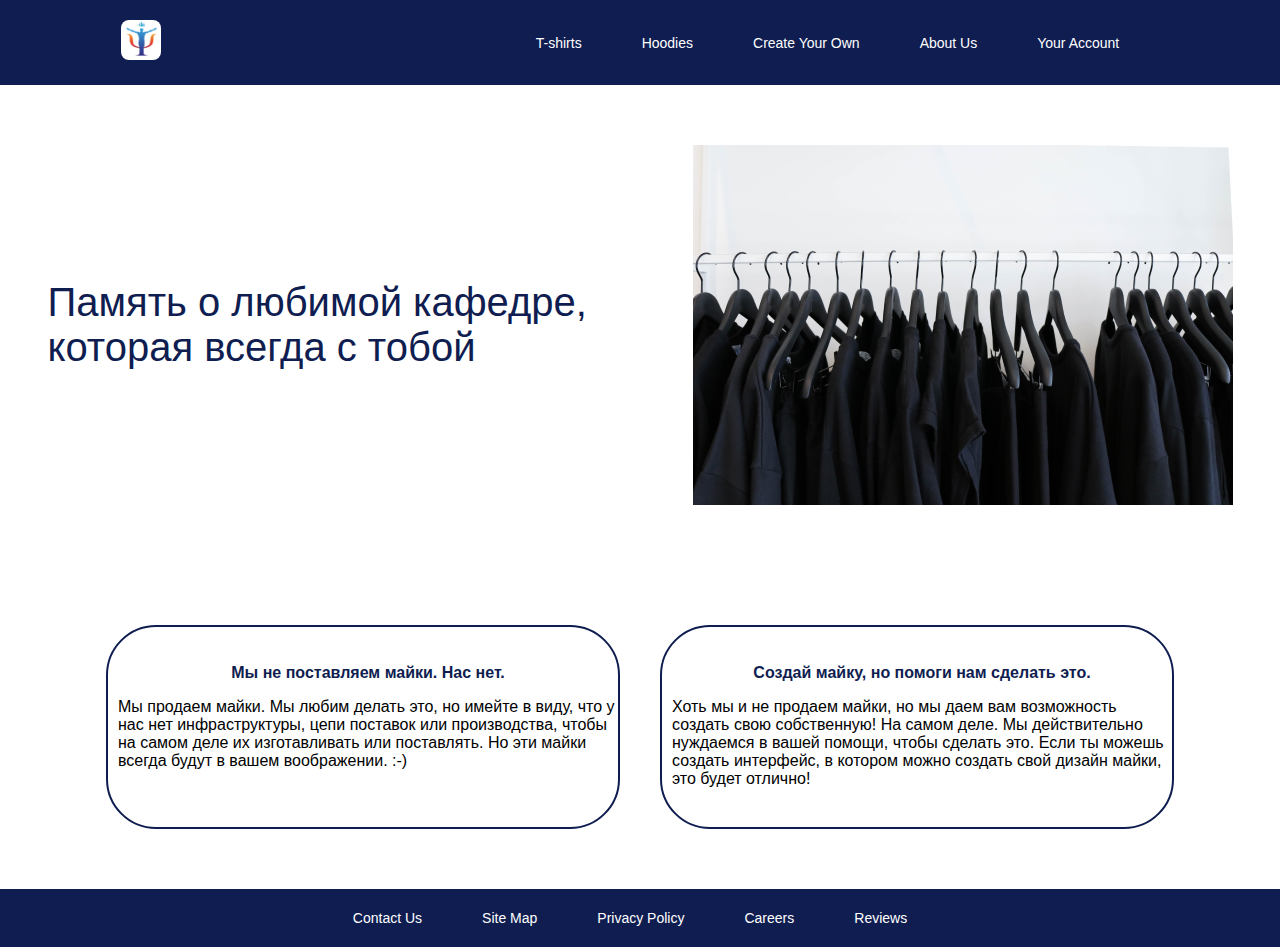
<file: index.html>
<!DOCTYPE html>
<html lang="en">
<head>
  <meta charset="utf-8">
  <meta name="viewport" content="width=device-width, initial-scale=1.0">
  <title>Home</title>
  <link href="https://fonts.googleapis.com/css2?family=Catamaran:wght@200;500&family=Open+Sans&display=swap" rel="stylesheet">
  <link rel="stylesheet" type="text/css" href="style.css">
</head>
<body>
  <header>
    <div class="container">
      <div class="nav">
        <div>
            <a href="index.html">
              <img class="logo" src="site_images/inis.png" alt="logo">
            </a>
        </div>
    
      <ul class="menu__list ">
        <li class="menu__item">
          <a href="products.html" class="menu__link">T-shirts</a>
        </li>
        <li class="menu__item">
          <a href="not_implemented.html" class="menu__link">Hoodies</a>
        </li>
        <li class="menu__item">
          <a href="not_implemented.html" class="menu__link">Create Your Own</a>
        </li>
        <li class="menu__item">
          <a href="not_implemented.html" class="menu__link">About Us</a>
        </li>
        <li class="menu__item">
          <a href="not_implemented.html" class="menu__link">Your Account</a>
        </li>
      </ul>
    </div>
    </div>
  </header>
  <section>
    <div class="container">
      <div class="wrapper">
      <div class="memory">
        <h1>Память о любимой кафедре, которая всегда с тобой</h1>
      </div>
      <div >
        <img class="img__icon" src="site_images/hanger.jpg" alt="T-shirts">
      </div>
    </div>
  </div>
  </section>
  <section class="b-white">
    <div class="wrapper">
      <div class="infa not_t-shirts">
        <h6>Мы не поставляем майки. Нас нет.</h6>
        <p>
          Мы продаем майки. Мы любим делать это, но имейте в виду,
          что у нас нет инфраструктуры, цепи поставок или производства,
          чтобы на самом деле их изготавливать или поставлять. Но эти
          майки всегда будут в вашем воображении. :-)
        </p>
      </div>
      <div class="infa create_t-shirts">
        <h6>Создай майку, но помоги нам сделать это.</h6>
        <p>
          Хоть мы и не продаем майки, но мы даем вам возможность создать
          свою собственную! На самом деле. Мы действительно нуждаемся в 
          вашей помощи, чтобы сделать это. Если ты можешь создать интерфейс,
          в котором можно создать свой дизайн майки, это будет отлично!
        </p>
      </div>
    </div>
  </section>
  <footer>
    <div class="container">
      <div class="nav">
        <ul class="menu__list ">
          <li class="menu__item">
            <a href="not_implemented.html" class="menu__link">Contact Us</a>
          </li>
          <li class="menu__item">
            <a href="not_implemented.html" class="menu__link">Site Map</a>
          </li>
          <li class="menu__item">
            <a href="not_implemented.html" class="menu__link">Privacy Policy</a>
          </li>
          <li class="menu__item">
            <a href="not_implemented.html" class="menu__link">Careers</a>
          </li>
          <li class="menu__item">
            <a href="not_implemented.html" class="menu__link">Reviews</a>
          </li>
        </ul>
      </div>
    </div>
  </footer>

  <script src="shirts.js"></script>
  <script src="main.js"></script>
</body>
</html>
</file>
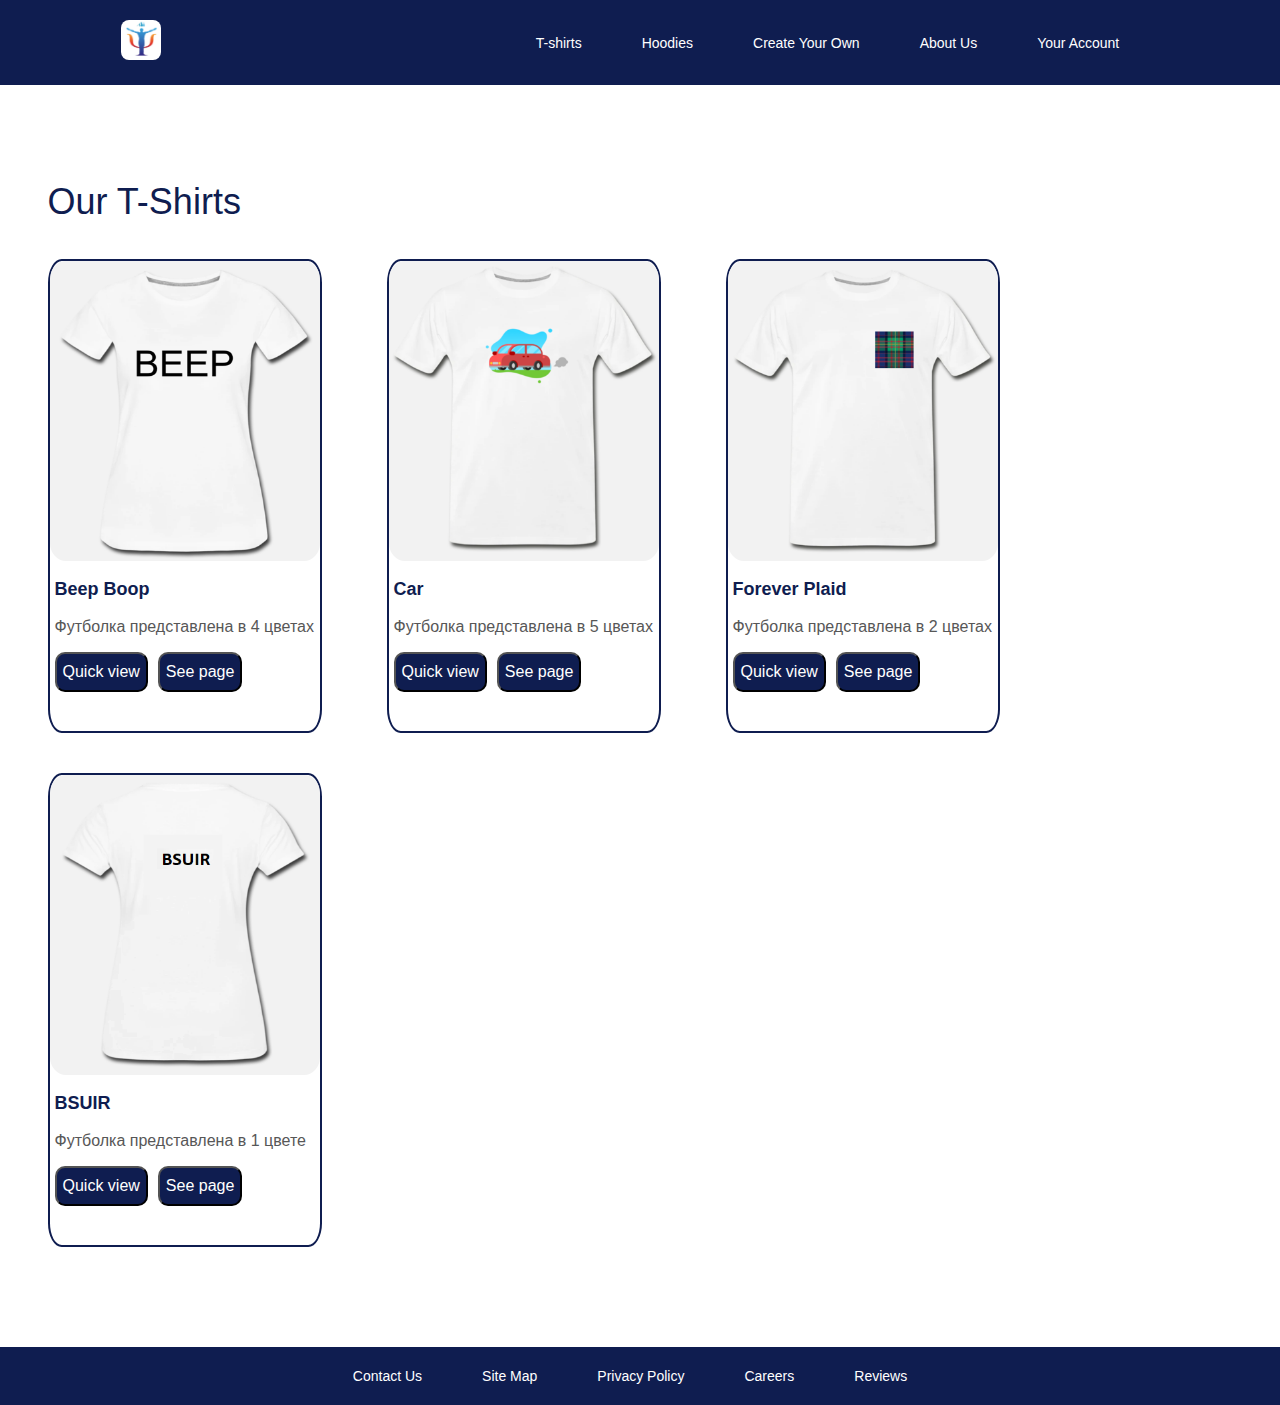
<file: products.html>
<!DOCTYPE html>
<html lang="en">
<head>
  <meta charset="utf-8">
  <meta name="viewport" content="width=device-width, initial-scale=1.0">
  <title>INIS LAB1 - Products</title>
  <link href="https://fonts.googleapis.com/css2?family=Catamaran:wght@200;500&family=Open+Sans&display=swap" rel="stylesheet">
  <link rel="stylesheet" type="text/css" href="style.css">
</head>
<body onload="initProducts()">
  <header>
    <div class="container">
      <div class="nav">

        <div>
          <a href="index.html">
            <img class="logo" src="site_images/inis.png" alt="logo">
          </a>
        </div>
    
      <ul class="menu__list ">
        <li class="menu__item">
          <a href="products.html" class="menu__link">T-shirts</a>
        </li>
        <li class="menu__item">
          <a href="not_implemented.html" class="menu__link">Hoodies</a>
        </li>
        <li class="menu__item">
          <a href="not_implemented.html" class="menu__link">Create Your Own</a>
        </li>
        <li class="menu__item">
          <a href="not_implemented.html" class="menu__link">About Us</a>
        </li>
        <li class="menu__item">
          <a href="not_implemented.html" class="menu__link">Your Account</a>
        </li>
      </ul>
    </div>
    </div>
  </header>
  <section class="white-bacground">
    <div class="container">
      <p class="our_t-shirts">Our T-Shirts</p>
    <div class="products">
        
    </div>
  </div>
  </section>
  <footer>
    <div class="container">
      <div class="nav">
        <ul class="menu__list ">
          <li class="menu__item">
            <a href="not_implemented.html" class="menu__link">Contact Us</a>
          </li>
          <li class="menu__item">
            <a href="not_implemented.html" class="menu__link">Site Map</a>
          </li>
          <li class="menu__item">
            <a href="not_implemented.html" class="menu__link">Privacy Policy</a>
          </li>
          <li class="menu__item">
            <a href="not_implemented.html" class="menu__link">Careers</a>
          </li>
          <li class="menu__item">
            <a href="not_implemented.html" class="menu__link">Reviews</a>
          </li>
        </ul>
      </div>
    </div>
  </footer>
  <script src="shirts.js"></script>
  <script src="main.js"></script>
</body>
</html>
</file>
<file: style.css>
body {
    padding: 0;
    margin: 0;
	height: 100%;
	font-size: 16px;
	font-family: 'Fjalla One', sans-serif;
}

a {
	text-decoration: none;
    cursor: pointer;
}

ul, ol, li {
	list-style: none;
}

img {
	vertical-align: top;
}

h1, h2, h3, h4, h5, h6 {
	font-weight: inherit;
	font-size: inherit;
}

button,
input,
optgroup,
select,
textarea {
  font-family: inherit; /* 1 */
  font-size: 100%; /* 1 */
  line-height: 1.15; /* 1 */
  margin: 0; /* 2 */
}

.container {
	max-width: 1185px;
	margin: 0px auto;
	padding: 0 30px;
}
/* [[]][[][][[][][][][][][][][][][][][][] */

.not_implemented{
    display: flex;
    justify-content: center;
    align-items: center;
}

header{
    background-color: #0F1D50;
}

section{
    padding: 60px 0; 
    /* background-color: #A4B8D7;    */
}

.b-white{
    background-color: #fff;
}

footer {
    background-color: #0F1D50;
}
/* -------------------------------------- */

.nav {
	align-items: center;
    justify-content: center;
    display: flex;
    background-color: #0F1D50;
    padding: 20px;
}

.logo {
    height: 40px;
    width: 40px;
    border-radius: 20%;
    margin-right: 355px;
    margin-bottom: 5px;
}

.menu__list {
    padding: 0;
    margin: 0;
    display: flex;
}

.menu__item {
    margin-right: 20px;
}

.menu__link  {
    color: #fff;
    font-size: 14px;
    text-align: center;
    padding: 20px;
}

.menu__link:hover{
 background-color: #2c3966;
}

.wrapper {
    display: flex;
    align-items: center;
    justify-content: center;
}

.memory{
    margin-right: 30px;
    font-size: 40px;
    justify-content: center;
    color: #0F1D50;
}

/* .img__icon{ */
    /* height: 300px; */
    /* width: 300px; */
    /* border-radius: 10%; */
/* } */

.infa {
    border: 2px solid #0F1D50;
    border-radius: 50px;
    width: 500px;
    height: 200px;
    margin-right: 20px;
    margin-left: 20px;
    padding: 0 0 0 10px;
}


.infa h6{
    font-weight: bold;
    text-align: center;
    color: #0F1D50;
    margin-bottom: 10px;
}
    
.products {
    display: flex;
    align-items: center;
    flex-wrap: wrap;
}

.our_t-shirts{
    font-size: 36px;
    color: #0F1D50;
}

.card-shirt {
    width: 270px;
    height: 470px;
    border: 2px solid #0F1D50;
    border-radius: 5%;
    margin: 0px 65px 40px 0px;
}

.card-shirt img {
    width: 270px;
    height: 300px;
    border-radius: 6%;
}

.name {
    font-size: 18px;
    font-weight: bold;
    color: #0F1D50;
    margin-left: 5px;
}

.description {
    font-style: 16px;
    color: #575757;
    margin-left: 5px;
}

.card-shirt button {
    cursor: pointer;
    height: 40px;
    color: #fff;
    margin: 0 5px;
    font-size: 16px;
    background-color: #0F1D50;
    border-radius: 10px;
}

.white-bacground{
    background-color: #fff;
}

.quickShow {
    padding: 20px;
    display: flex;
    width: 100%;
    height: 150px;
    background-color: #A4B8D7;
}

.quickImg img {
    width: 80px;
    height: 100px;
}

.quickInfo {
    margin-left: 40px;
    width: 300px;
    height: 90px;
}

.text_name{
    font-size: 16px;
    color: #0F1D50;
    font-weight: bold;
}

.quickInfo button{
    background: #0F1D50;
    color: #fff;
    width: 70px;
    border-radius: 17%;
}

.details h1 {
    font-size: 24px;
    color: #0F1D50;
}

.details-card {
    display: flex;
}

.img-card img{
    width: 250px;
    margin-right: 50px;
    border-radius: 10%;
}

.details-ifo h2 {
    font-size: 20px;
    color: #0F1D50;
}

.details-ifo p {
    font-size: 14px;
    color: #0F1D50;
}

.side-btns {
    margin-top: 30px;
    display: flex;
    font-size: 16px;
}

.side-btns p {
    color: #747373;
}

.side-btns button{
    margin: 10px 5px;
    height: 30px;
    background: #0F1D50;
    border-radius: 20%;
    color: #fff;
}

.color-btns {
     display: flex;
     font-size: 16px;
}

.color-btns p {
    color: #747373;
}

.color-btns button {
    margin: 10px 5px;
    height: 30px;
    border-radius: 20%;
    color: #111;
}
</file>
